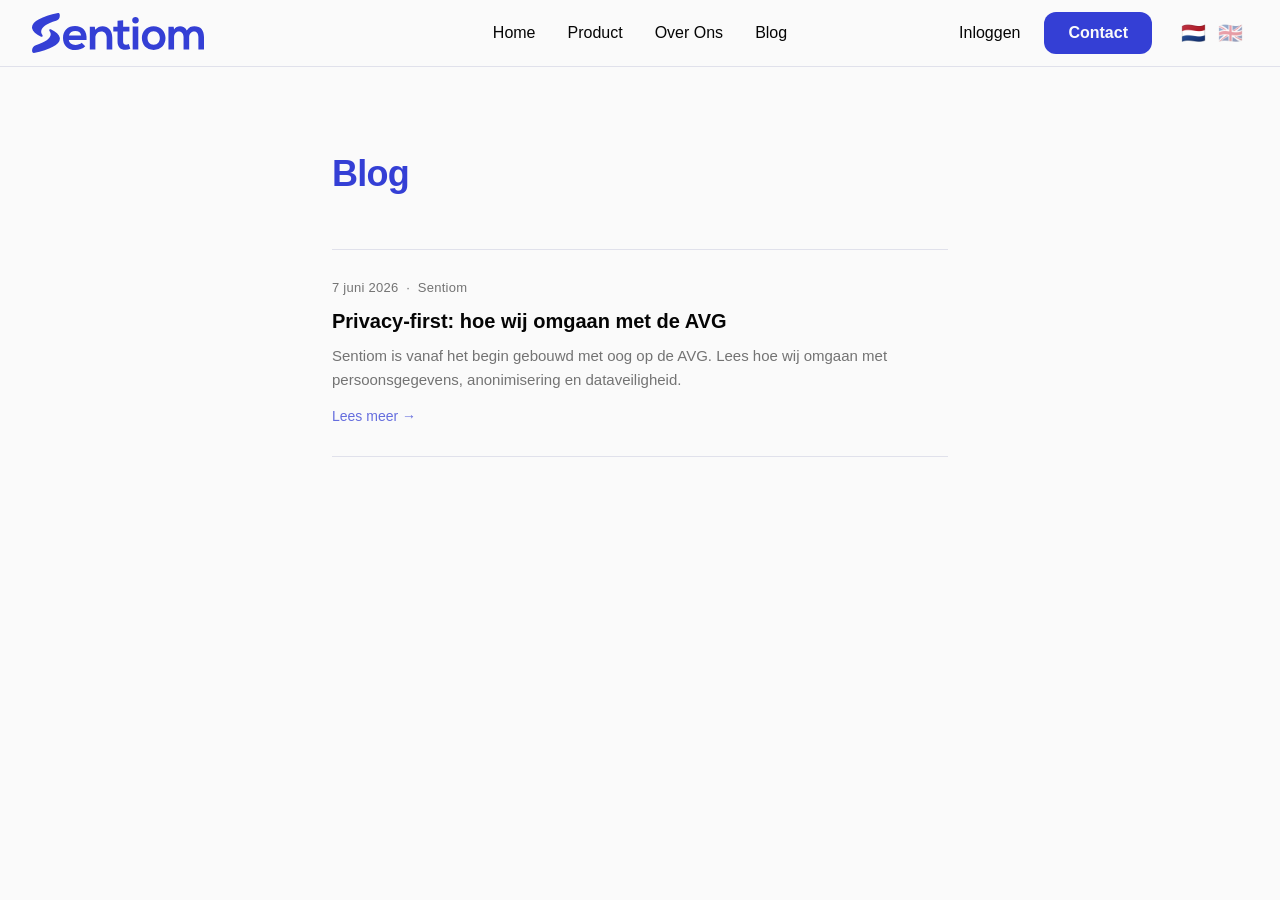
<file: blog/index.html>
<!DOCTYPE html>
<html lang="nl">
<head>
    <meta charset="UTF-8">
    <meta name="viewport" content="width=device-width, initial-scale=1.0">
    <title>Blog — Sentiom</title>
    <meta name="description" content="Inzichten van het Sentiom team over AI, gemeenten en privacy.">
    <link rel="icon" type="image/svg+xml" href="../own logo files/SVG/Logmark blue.svg">
    <link rel="preconnect" href="https://fonts.googleapis.com">
    <link rel="preconnect" href="https://fonts.gstatic.com" crossorigin>
    <link href="https://fonts.googleapis.com/css2?family=Plus+Jakarta+Sans:wght@700;800&display=swap" rel="stylesheet">
    <link rel="stylesheet" href="../styles.css">
    <script src="../i18n.js"></script>
    <style>
        body {
            background: hsl(var(--background));
            color: hsl(var(--foreground));
        }


        .blog-index-wrap {
            max-width: 680px;
            margin: 0 auto;
            padding: 80px 32px 120px;
        }

        .blog-index-wrap h1 {
            font-size: 36px;
            font-weight: 800;
            letter-spacing: -0.02em;
            color: hsl(var(--primary));
            margin-bottom: 48px;
        }

        .blog-list {
            list-style: none;
            padding: 0;
            margin: 0;
        }

        .blog-list-item {
            border-top: 1px solid hsl(var(--border));
            padding: 28px 0;
        }

        .blog-list-item:last-child {
            border-bottom: 1px solid hsl(var(--border));
        }

        .blog-list-item a {
            text-decoration: none;
        }

        .blog-list-meta {
            font-size: 13px;
            color: hsl(var(--muted-foreground));
            margin-bottom: 8px;
            letter-spacing: 0.02em;
        }

        .blog-list-title {
            font-size: 20px;
            font-weight: 700;
            color: hsl(var(--foreground));
            margin-bottom: 8px;
            transition: color 0.2s;
        }

        .blog-list-item a:hover .blog-list-title {
            color: hsl(var(--primary));
        }

        .blog-list-excerpt {
            font-size: 15px;
            line-height: 1.6;
            color: hsl(var(--muted-foreground));
            margin-bottom: 12px;
        }

        .blog-list-read {
            font-size: 14px;
            font-weight: 500;
            color: hsl(var(--primary));
            opacity: 0.75;
            transition: opacity 0.2s;
        }

        .blog-list-item a:hover .blog-list-read {
            opacity: 1;
        }
    </style>
</head>
<body>
    <nav class="main-nav">
        <div class="nav-container">
            <a href="../index.html" class="nav-logo">
                <img src="../own logo files/SVG/Logo Blue.svg" alt="Sentiom Logo">
            </a>
            <div class="nav-menu">
                <a href="../index.html" data-i18n="nav.home">Home</a>
                <a href="../product.html" data-i18n="nav.product">Product</a>
                <a href="../over-ons.html" data-i18n="nav.about">Over Ons</a>
                <a href="index.html" class="nav-active" data-i18n="nav.blog">Blog</a>
                <a href="https://avg.sentiom.nl" class="nav-menu-only" data-i18n="nav.login">Inloggen</a>
                <a href="mailto:contact@sentiom.nl" class="nav-menu-only nav-menu-cta" data-i18n="nav.contact">Contact</a>
            </div>
            <div class="nav-actions">
                <a href="https://avg.sentiom.nl" class="nav-login" data-i18n="nav.login">Inloggen</a>
                <a href="mailto:contact@sentiom.nl" class="nav-cta" data-i18n="nav.contact">Contact</a>
                <div class="lang-switcher">
                    <button class="lang-btn" data-lang="nl" onclick="setLang('nl')" aria-label="Nederlands">&#127475;&#127473;</button>
                    <button class="lang-btn" data-lang="en" onclick="setLang('en')" aria-label="English">&#127468;&#127463;</button>
                </div>
                <button class="nav-hamburger" aria-label="Menu">
                    <span></span><span></span><span></span>
                </button>
            </div>
        </div>
    </nav>
    <script src="../nav.js"></script>

    <div class="blog-index-wrap">
        <h1>Blog</h1>

        <ul class="blog-list">
            <li class="blog-list-item">
                <a href="privacy-first.html">
                    <p class="blog-list-meta">7 juni 2026 &nbsp;·&nbsp; Sentiom</p>
                    <p class="blog-list-title">Privacy-first: hoe wij omgaan met de AVG</p>
                    <p class="blog-list-excerpt">Sentiom is vanaf het begin gebouwd met oog op de AVG. Lees hoe wij omgaan met persoonsgegevens, anonimisering en dataveiligheid.</p>
                    <span class="blog-list-read">Lees meer →</span>
                </a>
            </li>
        </ul>
    </div>
</body>
</html>
</file>
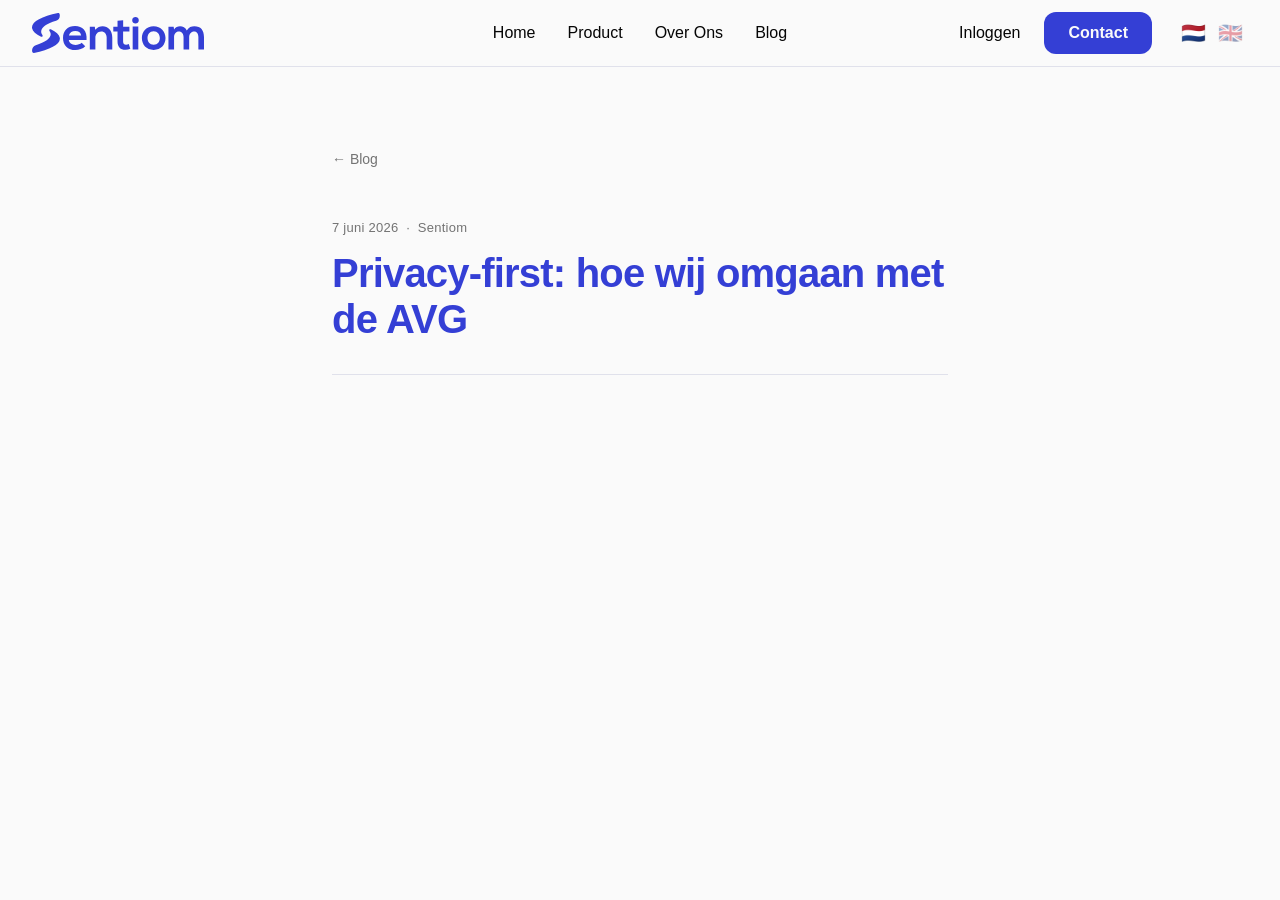
<file: blog/privacy-first.html>
<!DOCTYPE html>
<html lang="nl">
<head>
    <meta charset="UTF-8">
    <meta name="viewport" content="width=device-width, initial-scale=1.0">
    <title>Privacy-first: hoe wij omgaan met de AVG — Sentiom Blog</title>
    <meta name="description" content="Sentiom is vanaf het begin gebouwd met oog op de AVG. Lees hoe wij omgaan met persoonsgegevens, anonimisering en dataveiligheid.">
    <link rel="icon" type="image/svg+xml" href="../own logo files/SVG/Logmark blue.svg">
    <link rel="preconnect" href="https://fonts.googleapis.com">
    <link rel="preconnect" href="https://fonts.gstatic.com" crossorigin>
    <link href="https://fonts.googleapis.com/css2?family=Plus+Jakarta+Sans:wght@700;800&display=swap" rel="stylesheet">
    <link rel="stylesheet" href="../styles.css">
    <script src="../i18n.js"></script>
    <style>
        body {
            background: hsl(var(--background));
            color: hsl(var(--foreground));
        }

        .blog-post-wrap {
            max-width: 680px;
            margin: 0 auto;
            padding: 80px 32px 120px;
        }

        .blog-back {
            display: inline-flex;
            align-items: center;
            gap: 6px;
            font-size: 14px;
            font-weight: 500;
            color: hsl(var(--muted-foreground));
            text-decoration: none;
            margin-bottom: 48px;
            transition: color 0.2s;
        }

        .blog-back:hover {
            color: hsl(var(--primary));
        }

        .blog-meta {
            font-size: 13px;
            color: hsl(var(--muted-foreground));
            margin-bottom: 12px;
            letter-spacing: 0.02em;
        }

        .blog-post-wrap h1 {
            font-size: 40px;
            font-weight: 800;
            line-height: 1.15;
            letter-spacing: -0.02em;
            color: hsl(var(--primary));
            margin-bottom: 32px;
        }

        .blog-divider {
            border: none;
            border-top: 1px solid hsl(var(--border));
            margin-bottom: 40px;
        }

        .blog-body h2 {
            font-size: 22px;
            font-weight: 700;
            color: hsl(var(--foreground));
            margin: 40px 0 12px;
        }

        .blog-body p {
            font-size: 17px;
            line-height: 1.75;
            color: hsl(var(--muted-foreground));
            margin-bottom: 20px;
        }

        .blog-body ul {
            margin: 0 0 20px 20px;
        }

        .blog-body ul li {
            font-size: 17px;
            line-height: 1.75;
            color: hsl(var(--muted-foreground));
            margin-bottom: 8px;
        }

    </style>
</head>
<body>
    <nav class="main-nav">
        <div class="nav-container">
            <a href="../index.html" class="nav-logo">
                <img src="../own logo files/SVG/Logo Blue.svg" alt="Sentiom Logo">
            </a>
            <div class="nav-menu">
                <a href="../index.html" data-i18n="nav.home">Home</a>
                <a href="../product.html" data-i18n="nav.product">Product</a>
                <a href="../over-ons.html" data-i18n="nav.about">Over Ons</a>
                <a href="index.html" class="nav-active" data-i18n="nav.blog">Blog</a>
                <a href="https://avg.sentiom.nl" class="nav-menu-only" data-i18n="nav.login">Inloggen</a>
                <a href="mailto:contact@sentiom.nl" class="nav-menu-only nav-menu-cta" data-i18n="nav.contact">Contact</a>
            </div>
            <div class="nav-actions">
                <a href="https://avg.sentiom.nl" class="nav-login" data-i18n="nav.login">Inloggen</a>
                <a href="mailto:contact@sentiom.nl" class="nav-cta" data-i18n="nav.contact">Contact</a>
                <div class="lang-switcher">
                    <button class="lang-btn" data-lang="nl" onclick="setLang('nl')" aria-label="Nederlands">&#127475;&#127473;</button>
                    <button class="lang-btn" data-lang="en" onclick="setLang('en')" aria-label="English">&#127468;&#127463;</button>
                </div>
                <button class="nav-hamburger" aria-label="Menu">
                    <span></span><span></span><span></span>
                </button>
            </div>
        </div>
    </nav>
    <script src="../nav.js"></script>

    <div class="blog-post-wrap">
        <a href="index.html" class="blog-back">← Blog</a>

        <p class="blog-meta">7 juni 2026 &nbsp;·&nbsp; Sentiom</p>
        <h1>Privacy-first: hoe wij omgaan met de AVG</h1>
        <hr class="blog-divider">

        <div class="blog-body">
        </div>
    </div>
</body>
</html>
</file>
<file: styles.css>
/* Voltair Copy - Exact CSS */

* {
    margin: 0;
    padding: 0;
    box-sizing: border-box;
}

:root {
    /* Basis - Wit/Zwart */
    --background: 0 0% 98%;          /* #FAFAFA - Wit achtergrond */
    --foreground: 0 0% 2%;           /* #050505 - Zwart tekst */

    /* Primair - Sentiom Blauw */
    --primary: 236 66% 52%;          /* #343FD5 */
    --primary-dark: 236 66% 37%;     /* #1F27A3 - Hover */
    --primary-light: 236 66% 90%;    /* #E0E3FB - Backgrounds */
    --primary-muted: 236 30% 70%;    /* #9BA1D4 - Subtiel */
    --primary-foreground: 0 0% 98%;  /* #FAFAFA - Tekst op blauw */

    /* Secundair - Grijs */
    --muted: 236 30% 96%;            /* #F5F6FB - Lichte achtergrond */
    --muted-foreground: 0 0% 45%;    /* #737373 - Grijze tekst */
    --border: 236 20% 90%;           /* #E1E3F0 - Borders */

    /* Utility - Overlays & Schaduwen */
    --overlay-light: 0 0% 100% / 0.9;     /* rgba(255,255,255,0.9) */
    --overlay-medium: 0 0% 100% / 0.7;    /* rgba(255,255,255,0.7) */
    --overlay-subtle: 0 0% 100% / 0.5;    /* rgba(255,255,255,0.5) */
    --shadow-dark: 0 0% 0% / 0.3;         /* rgba(0,0,0,0.3) */
    --shadow-medium: 0 0% 0% / 0.2;       /* rgba(0,0,0,0.2) */
    --shadow-subtle: 0 0% 0% / 0.1;       /* rgba(0,0,0,0.1) */
}

html {
    scroll-behavior: smooth;
}

body {
    font-family: Inter, -apple-system, BlinkMacSystemFont, "Segoe UI", Roboto, "Helvetica Neue", Arial, sans-serif;
    font-size: 16px;
    line-height: 1.5;
    color: hsl(var(--foreground));
    background-color: hsl(var(--background));
    -webkit-font-smoothing: antialiased;
    -webkit-text-size-adjust: 100%;
    overflow-x: hidden;
}

/* Heading Typography - Plus Jakarta Sans (hero + blue section headers only) */
.hero-text h1,
.two-col-text h2 {
    font-family: 'Plus Jakarta Sans', Inter, -apple-system, BlinkMacSystemFont, sans-serif;
    font-weight: 800;
    letter-spacing: -0.03em;
}

/* NAVIGATION */
.main-nav {
    position: sticky;
    top: 0;
    background: hsl(var(--background));
    border-bottom: 1px solid hsl(var(--border));
    z-index: 1000;
    padding: 12px 0;
}

.nav-container {
    max-width: none;
    margin: 0;
    padding-left: 32px;
    padding-right: 32px;
    display: grid;
    grid-template-columns: 1fr auto 1fr;
    align-items: center;
    gap: 48px;
}

.nav-logo {
    font-size: 20px;
    font-weight: 700;
    color: hsl(var(--foreground));
    text-decoration: none;
    display: flex;
    align-items: center;
    gap: 12px;
}

.nav-logo img {
    height: 40px;
    width: auto;
    margin: 0;
}

.nav-menu {
    display: flex;
    gap: 32px;
    align-items: center;
    justify-content: center;
}

.nav-menu a {
    font-size: 16px;
    color: hsl(var(--foreground));
    font-weight: 500;
    text-decoration: none;
    transition: color 0.2s;
}

.nav-menu a:hover {
    color: hsl(var(--primary));
}

.nav-menu-only {
    display: none;
}

.nav-actions {
    display: flex;
    align-items: center;
    gap: 24px;
    justify-self: end;
}

.nav-hamburger {
    display: none;
    flex-direction: column;
    gap: 5px;
    background: none;
    border: none;
    cursor: pointer;
    padding: 4px;
    margin-left: 4px;
}

.nav-hamburger span {
    display: block;
    width: 22px;
    height: 2px;
    background: hsl(var(--foreground));
    border-radius: 2px;
    transition: transform 0.25s ease, opacity 0.25s ease;
}

.nav-hamburger.open span:nth-child(1) {
    transform: translateY(7px) rotate(45deg);
}

.nav-hamburger.open span:nth-child(2) {
    opacity: 0;
}

.nav-hamburger.open span:nth-child(3) {
    transform: translateY(-7px) rotate(-45deg);
}

.nav-login {
    font-size: 16px;
    color: hsl(var(--foreground));
    font-weight: 500;
    text-decoration: none;
}

.nav-login:hover {
    color: hsl(var(--primary));
}

.nav-cta {
    background-color: hsl(var(--primary));
    color: hsl(var(--primary-foreground));
    padding: 9px 24px;
    border-radius: 12px;
    font-weight: 700;
    font-size: 16px;
    text-decoration: none;
    text-align: center;
}

.nav-cta:hover {
    opacity: 0.9;
    color: hsl(var(--primary-foreground));
    text-decoration: none;
}

/* LANGUAGE SWITCHER */
.lang-switcher {
    display: flex;
    align-items: center;
    gap: 2px;
}

.lang-btn {
    background: none;
    border: none;
    cursor: pointer;
    padding: 3px 5px;
    border-radius: 6px;
    font-size: 20px;
    line-height: 1;
    opacity: 0.4;
    transition: opacity 0.2s, background 0.2s;
    display: flex;
    align-items: center;
}

.lang-btn:hover {
    opacity: 0.8;
    background: hsl(var(--muted));
}

.lang-btn.active {
    opacity: 1;
}

/* HERO SECTION */
.hero {
    min-height: 100vh;
    display: flex;
    align-items: center;
    background-color: hsl(var(--background));
    padding: 80px 0 120px 0;
}

.hero-container {
    max-width: 1400px;
    margin: 0 auto;
    padding: 0 64px;
    display: grid;
    grid-template-columns: 1fr 1fr;
    gap: 100px;
    align-items: center;
    width: 100%;
}

.hero-text h1 {
    font-size: 72px;
    font-weight: 700;
    line-height: 1.1;
    color: hsl(var(--foreground));
    margin-bottom: 48px;
    letter-spacing: -0.02em;
}

.hero-text h1 .highlight {
    color: hsl(var(--primary));
}

/* Cycling word animation - Slide Up + Blur */
.cycling-word {
    display: inline-block;
    position: relative;
}

.cycling-word.slide-out {
    animation: slideOut 0.45s cubic-bezier(0.4, 0, 0.2, 1) forwards;
}

.cycling-word.slide-in {
    animation: slideIn 0.45s cubic-bezier(0.4, 0, 0.2, 1) forwards;
}

@keyframes slideOut {
    0% {
        transform: translateY(0);
        opacity: 1;
        filter: blur(0);
    }
    100% {
        transform: translateY(-30%);
        opacity: 0;
        filter: blur(4px);
    }
}

@keyframes slideIn {
    0% {
        transform: translateY(30%);
        opacity: 0;
        filter: blur(4px);
    }
    100% {
        transform: translateY(0);
        opacity: 1;
        filter: blur(0);
    }
}

.hero-text p {
    font-size: 20px;
    line-height: 1.5;
    color: hsl(var(--muted-foreground));
    margin-bottom: 32px;
}

.hero-buttons {
    display: flex;
    gap: 16px;
}

.btn-primary {
    display: inline-block;
    background-color: hsl(var(--primary));
    color: hsl(var(--primary-foreground));
    padding: 18px 36px;
    border-radius: 12px;
    font-size: 18px;
    font-weight: 700;
    text-decoration: none;
    text-align: center;
    transition: transform 0.25s ease, box-shadow 0.25s ease;
    box-shadow:
        0 4px 15px hsl(0 0% 0% / 0.1),
        inset 0 1px 0 hsl(0 0% 100% / 0.15);
}

.btn-primary:hover {
    transform: translateY(-2px);
    box-shadow:
        0 6px 20px hsl(236 66% 52% / 0.3),
        inset 0 1px 0 hsl(0 0% 100% / 0.15);
}

.btn-secondary {
    display: inline-block;
    background-color: hsl(var(--background));
    color: hsl(var(--primary));
    padding: 18px 36px;
    border-radius: 12px;
    border: 2px solid hsl(var(--primary));
    font-size: 18px;
    font-weight: 700;
    text-decoration: none;
    text-align: center;
    transition: all 0.2s;
}

.btn-secondary:hover {
    background-color: hsl(var(--primary));
    color: hsl(var(--primary-foreground));
}

.hero-image {
    height: 80vh;
    min-height: 600px;
    overflow: hidden;
    border-radius: 8px;
}

.hero-image img {
    width: 100%;
    height: 100%;
    object-fit: cover;
    object-position: center center;
    display: block;
}

/* PARTNERS SECTION */
.partners-section {
    padding: 60px 0;
    background-color: hsl(var(--background));
}

/* PARTNERS BAR */
.partners-bar {
    padding: 40px 0;
    background-color: hsl(var(--muted));
    border-bottom: 1px solid hsl(var(--border));
}

.partners-container {
    max-width: 1280px;
    margin: 0 auto;
    padding: 0 48px;
    text-align: center;
}

.partners-label {
    font-size: 12px;
    font-weight: 600;
    text-transform: uppercase;
    letter-spacing: 0.1em;
    color: hsl(var(--muted-foreground));
    margin: 0 0 16px 0;
}

.partners-section .partners-label {
    margin: 24px 0 0 0;
}

.partners-logos {
    display: flex;
    justify-content: center;
    align-items: center;
    gap: 64px;
}

.partners-logos img {
    width: auto;
    opacity: 1;
    object-fit: contain;
}

.partners-logos .logo-rijswijk {
    height: 88px;
}

.partners-logos .logo-delft {
    height: 60px;
}

/* TWO COLUMN SECTIONS */
.section-two-col,
.section-two-col-reverse {
    padding: 80px 0;
    background-color: hsl(var(--background));
}

.two-col-container {
    max-width: 1280px;
    margin: 0 auto;
    padding: 0 48px;
    display: grid;
    grid-template-columns: 1fr 1fr;
    gap: 80px;
    align-items: center;
}

.section-two-col-reverse .two-col-image {
    order: -1;
}

.two-col-text h2 {
    font-size: 48px;
    font-weight: 700;
    line-height: 1.2;
    color: hsl(var(--primary));
    margin-bottom: 20px;
    letter-spacing: -0.01em;
}

.two-col-text p {
    font-size: 18px;
    font-weight: 500;
    line-height: 1.625;
    color: hsl(var(--muted-foreground));
    margin-bottom: 16px;
}

.section-text-link {
    display: inline-block;
    margin-top: 16px;
    font-size: 15px;
    font-weight: 500;
    color: hsl(var(--primary));
    text-decoration: none;
    opacity: 0.75;
    transition: opacity 0.2s;
}

.section-text-link:hover {
    opacity: 1;
}

.two-col-image img {
    width: 100%;
    height: 500px;
    object-fit: cover;
    display: block;
    border-radius: 8px;
}

.rapport-container {
    grid-template-columns: 3fr 2fr;
}

.rapport-img {
    height: 680px !important;
    object-fit: contain !important;
}

/* THREE COLUMN GRID */
.section-three-col {
    padding: 80px 0;
    background-color: hsl(var(--background));
}

.three-col-container {
    max-width: 1280px;
    margin: 0 auto;
    padding: 0 48px;
}

.three-col-header {
    margin-bottom: 48px;
}

.three-col-header h2 {
    font-size: 48px;
    font-weight: 700;
    color: hsl(var(--primary));
    margin-bottom: 12px;
    letter-spacing: -0.01em;
}

.three-col-grid {
    display: grid;
    grid-template-columns: repeat(3, 1fr);
    gap: 32px;
}

.three-col-item {
    background-color: hsl(var(--muted));
    padding: 32px 24px;
    border-radius: 8px;
    border: 1px solid hsl(var(--border));
}

.three-col-item h3 {
    font-size: 18px;
    font-weight: 600;
    color: hsl(var(--foreground));
    margin-bottom: 8px;
}

.three-col-item p {
    font-size: 16px;
    line-height: 1.5;
    color: hsl(var(--muted-foreground));
}

/* FEATURES SECTION */
.section-features {
    padding: 60px 0;
    background-color: hsl(var(--foreground));
    border-bottom: 1px solid hsl(var(--foreground));
}

.features-container {
    max-width: 1280px;
    margin: 0 auto;
    padding: 0 48px;
    text-align: center;
}

.features-header {
    margin-bottom: 56px;
    display: flex;
    flex-direction: column;
    align-items: center;
}

.features-header::before {
    content: '';
    width: 120px;
    height: 2px;
    background-color: hsl(var(--primary-foreground));
    margin-bottom: 32px;
}

.features-header h2 {
    font-size: 48px;
    font-weight: 700;
    color: hsl(var(--primary-foreground));
    margin-bottom: 12px;
    letter-spacing: -0.01em;
}

.features-header p {
    font-size: 18px;
    color: hsl(var(--muted-foreground));
}

.features-grid {
    display: flex;
    justify-content: center;
    gap: 32px;
    flex-wrap: wrap;
}

.feature-card {
    background: hsl(var(--muted-foreground));
    border-radius: 12px;
    overflow: hidden;
    border: 1px solid hsl(var(--shadow-subtle));
    max-width: 320px;
    transition: all 0.2s;
}

.feature-card:hover {
    transform: translateY(-4px);
    border-color: hsl(var(--shadow-dark));
}

.feature-card-image {
    width: 100%;
    height: 100px;
    object-fit: cover;
}

.feature-card-content {
    padding: 28px;
}

.feature-card-content h3 {
    color: hsl(var(--primary-foreground)) !important;
    font-size: 18px;
    font-weight: 600;
    margin-bottom: 16px;
    line-height: 1.4;
}

.feature-card-content p {
    font-size: 15px;
    color: hsl(var(--border)) !important;
    line-height: 1.5;
    margin-top: 8px;
}

/* FULL WIDTH IMAGE SECTION */
.section-full-image {
    position: relative;
    min-height: 500px;
    background-size: cover;
    background-position: center;
    display: flex;
    align-items: center;
    justify-content: center;
}

.section-full-image::before {
    content: '';
    position: absolute;
    top: 0;
    left: 0;
    right: 0;
    bottom: 0;
    background-color: hsl(var(--shadow-dark));
    z-index: 1;
}

.alpha-section::before {
    display: none;
}

.alpha-section {
    min-height: 700px;
    padding: 100px 0;
    margin-top: 80px;
}

/* Spotlight effect */
.spotlight-overlay {
    position: absolute;
    top: 0;
    left: 0;
    width: 100%;
    height: 100%;
    z-index: 1;
    pointer-events: none;
    background: hsl(0 0% 0% / 0.45);
}

.spotlight-overlay.active {
    background: radial-gradient(
        circle 120px at var(--mouse-x, 50%) var(--mouse-y, 50%),
        hsl(0 0% 0% / 0.15) 0%,
        hsl(0 0% 0% / 0.30) 60%,
        hsl(0 0% 0% / 0.45) 100%
    );
}

.full-image-overlay {
    position: relative;
    z-index: 2;
    text-align: center;
    padding: 60px 48px;
    max-width: 900px;
}

.full-image-overlay h2 {
    font-size: 48px;
    font-weight: 700;
    color: hsl(var(--primary-foreground));
    margin-bottom: 24px;
    text-shadow: 0 2px 8px hsl(var(--shadow-dark));
}

.full-image-overlay h3 {
    font-size: 24px;
    font-weight: 500;
    color: hsl(var(--primary-foreground));
    margin-bottom: 40px;
    text-shadow: 0 2px 8px hsl(var(--shadow-dark));
}

.full-image-overlay p {
    font-size: 20px;
    color: hsl(var(--primary-foreground));
    text-shadow: 0 2px 8px hsl(var(--shadow-dark));
}

.beta-subtitle {
    font-size: 16px;
    color: hsl(var(--primary-foreground) / 0.8);
    margin-top: -8px;
    margin-bottom: 24px;
}

.btn-cta-large {
    margin-top: 16px;
    position: relative;
    overflow: hidden;
    transition: transform 0.25s ease, box-shadow 0.25s ease;
    box-shadow:
        0 4px 15px hsl(0 0% 0% / 0.2),
        inset 0 1px 0 hsl(0 0% 100% / 0.15);
    --light-x: 50%;
    --light-y: 50%;
}

.btn-cta-large.illuminated {
    background: radial-gradient(
        circle 100px at var(--light-x) var(--light-y),
        hsl(236 66% 68%) 0%,
        hsl(236 66% 52%) 100%
    );
}

.btn-cta-large:hover {
    transform: translateY(-3px);
    box-shadow: 0 8px 25px hsl(236 66% 52% / 0.4);
    opacity: 1;
}

/* === AANMELD FORM === */
.aanmeld-form {
    display: flex;
    flex-direction: column;
    gap: 12px;
    width: 100%;
    max-width: 480px;
    margin: 24px auto 0;
    text-align: left;
}

.aanmeld-form input,
.aanmeld-form textarea {
    width: 100%;
    padding: 12px 16px;
    border-radius: 8px;
    border: 1px solid hsl(0 0% 100% / 0.45);
    background: hsl(0 0% 0% / 0.45);
    color: white;
    font-size: 15px;
    font-family: inherit;
    outline: none;
    transition: border-color 0.2s, background 0.2s;
    box-sizing: border-box;
}

.aanmeld-form input::placeholder,
.aanmeld-form textarea::placeholder {
    color: hsl(0 0% 100% / 0.65);
}

.aanmeld-form input:focus,
.aanmeld-form textarea:focus {
    border-color: hsl(0 0% 100% / 0.8);
    background: hsl(0 0% 0% / 0.55);
}

.aanmeld-form textarea {
    min-height: 96px;
    resize: vertical;
}

.aanmeld-form button[type="submit"] {
    margin-top: 4px;
    border: none;
    cursor: pointer;
    width: 100%;
}

.form-success {
    margin-top: 16px;
    font-size: 15px;
    color: hsl(0 0% 100% / 0.85);
    display: none;
}

/* SINGLE COLUMN SECTION */
.section-single {
    padding: 80px 0;
    background-color: hsl(var(--background));
}

.single-container {
    max-width: 800px;
    margin: 0 auto;
    padding: 0 48px;
}

.single-container h2 {
    font-size: 48px;
    font-weight: 700;
    color: hsl(var(--primary));
    margin-bottom: 20px;
    letter-spacing: -0.01em;
}

.single-container h3 {
    font-size: 20px;
    font-weight: 600;
    color: hsl(var(--foreground));
    margin-bottom: 12px;
}

.single-container p {
    font-size: 18px;
    line-height: 1.6;
    color: hsl(var(--muted-foreground));
    margin-bottom: 16px;
}

/* CTA SECTION */
.section-cta {
    padding: 80px 0;
    background-color: hsl(var(--primary));
    text-align: center;
}

.cta-container {
    max-width: 800px;
    margin: 0 auto;
    padding: 0 48px;
}

.cta-container h2 {
    font-size: 48px;
    font-weight: 700;
    color: hsl(var(--primary-foreground));
    margin-bottom: 16px;
}

.cta-container p {
    font-size: 18px;
    color: hsl(var(--overlay-light));
    margin-bottom: 32px;
}

.cta-buttons {
    display: flex;
    gap: 12px;
    justify-content: center;
}

.btn-white {
    background-color: hsl(var(--primary-foreground));
    color: hsl(var(--primary));
}

.btn-white:hover {
    opacity: 0.9;
}

.btn-outline {
    background-color: transparent;
    color: hsl(var(--primary-foreground));
    border: 1px solid hsl(var(--primary-foreground));
}

.btn-outline:hover {
    background-color: hsl(var(--primary-foreground));
    color: hsl(var(--primary));
}

/* FOOTER */
footer {
    background-color: hsl(var(--foreground));
    color: hsl(var(--primary-foreground));
    padding: 60px 0 40px;
    border-top: 0.5px solid hsl(0, 0%, 30%);
}

.footer-container {
    max-width: 1280px;
    margin: 0 auto;
    padding: 0 48px;
    display: grid;
    grid-template-columns: repeat(2, 1fr);
    gap: 48px;
}

.footer-logo {
    height: 40px;
    width: auto;
    margin-bottom: 20px;
}

.footer-column h4 {
    color: hsl(var(--primary-foreground));
    font-size: 14px;
    font-weight: 600;
    margin-bottom: 12px;
    text-transform: uppercase;
    letter-spacing: 0.05em;
}

.footer-column p {
    color: hsl(var(--overlay-medium));
    margin-bottom: 8px;
    font-size: 14px;
}

.footer-column a {
    color: hsl(var(--overlay-medium));
    text-decoration: none;
    transition: color 0.2s;
}

.footer-column a:hover {
    color: hsl(var(--primary-foreground));
}

.footer-contact {
    display: flex;
    align-items: center;
    gap: 16px;
    margin-bottom: 16px !important;
}

.footer-contact a {
    display: flex;
    align-items: center;
    gap: 6px;
}

.footer-contact svg {
    opacity: 0.7;
    transition: opacity 0.2s;
}

.footer-contact a:hover svg {
    opacity: 1;
}

.footer-bottom {
    max-width: 1280px;
    margin: 40px auto 0;
    padding: 20px 48px 0;
    text-align: center;
    color: hsl(var(--overlay-subtle));
    font-size: 13px;
}

/* RESPONSIVE */
@media (max-width: 1024px) {
    .hero-container,
    .two-col-container {
        grid-template-columns: 1fr;
        gap: 48px;
    }

    .section-two-col-reverse .two-col-image {
        order: 0;
    }

    .features-grid {
        grid-template-columns: 1fr;
    }

    .three-col-grid {
        grid-template-columns: repeat(2, 1fr);
    }

    .hero-text h1 {
        font-size: 48px;
    }

    .two-col-text h2,
    .three-col-header h2,
    .features-header h2,
    .single-container h2,
    .cta-container h2 {
        font-size: 28px;
    }
}

@media (max-width: 768px) {
    .hero {
        min-height: auto;
        padding: 80px 0;
    }

    .nav-container,
    .hero-container,
    .partners-container,
    .two-col-container,
    .three-col-container,
    .features-container,
    .single-container,
    .cta-container,
    .footer-container {
        padding: 0 24px;
    }

    .nav-hamburger {
        display: flex;
    }

    .nav-menu {
        display: none;
        position: fixed;
        top: 64px;
        left: 0;
        right: 0;
        width: 100%;
        flex-direction: column;
        background: hsl(var(--background));
        border-bottom: 1px solid hsl(var(--border));
        box-shadow: 0 4px 12px hsl(0 0% 0% / 0.08);
        padding: 8px 0;
        gap: 0;
        z-index: 999;
    }

    .nav-menu.open {
        display: flex;
    }

    .nav-menu a {
        font-size: 16px;
        padding: 12px 24px;
        border-bottom: 1px solid hsl(var(--border));
    }

    .nav-menu a:last-child {
        border-bottom: none;
    }

    .nav-login,
    .nav-cta {
        display: none;
    }

    .nav-menu-only {
        display: block;
    }

    .nav-menu-cta {
        color: hsl(var(--primary));
        font-weight: 700;
    }

    .lang-btn {
        font-size: 18px;
    }

    .nav-container {
        gap: 16px;
        padding-left: 16px;
        padding-right: 16px;
    }

    .hero-text h1 {
        font-size: 32px;
        margin-bottom: 24px;
    }

    .hero-buttons {
        flex-direction: column;
        width: 100%;
    }

    .hero-buttons a {
        width: 100%;
        text-align: center;
    }

    /* Alpha fase sectie op mobiel */
    .alpha-section {
        min-height: auto;
        padding: 64px 0;
        margin-top: 40px;
    }

    .full-image-overlay {
        padding: 40px 24px;
    }

    .hero-image {
        min-height: 280px;
        height: 45vh;
    }

    .full-image-overlay h2 {
        font-size: 32px;
    }

    .full-image-overlay h3 {
        font-size: 18px;
    }

    /* Partners logos */
    .partners-logos {
        overflow-x: auto;
        justify-content: flex-start;
        padding: 0 24px;
        -webkit-overflow-scrolling: touch;
        scrollbar-width: none; /* Firefox */
    }

    .partners-logos::-webkit-scrollbar {
        display: none; /* Chrome, Safari */
    }

    .partners-logos img {
        width: auto;
        flex-shrink: 0;
    }

    .partners-logos .logo-rijswijk {
        height: 66px;
    }

    .partners-logos .logo-delft {
        height: 45px;
    }

    /* Nieuws badges op mobiel */
    .features-grid {
        flex-direction: column;
        align-items: center;
    }

    .feature-card {
        max-width: 100%;
        width: 100%;
    }

    .features-header h2 {
        font-size: 32px;
    }

    .features-header::before {
        width: 80px;
        margin-bottom: 20px;
    }

    /* Footer op mobiel */
    .footer-container {
        grid-template-columns: 1fr;
        gap: 32px;
        text-align: center;
    }

    .footer-contact {
        justify-content: center;
        flex-wrap: wrap;
    }

    .footer-column {
        text-align: center;
    }

    .hero-text p {
        font-size: 18px;
    }

    .hero-buttons,
    .cta-buttons {
        flex-direction: column;
    }

    .btn-primary,
    .btn-secondary {
        padding: 16px 32px;
        font-size: 16px;
        text-align: center;
    }

    .footer-container {
        grid-template-columns: 1fr;
        gap: 32px;
    }
}

@media (max-width: 600px) {
    .three-col-grid {
        grid-template-columns: 1fr;
    }
}

/* Extra small screens */
@media (max-width: 480px) {
    .hero-text h1 {
        font-size: 28px;
        line-height: 1.2;
    }

    .alpha-section {
        padding: 48px 0;
        margin-top: 24px;
    }

    .full-image-overlay h2 {
        font-size: 24px;
    }

    .full-image-overlay h3 {
        font-size: 16px;
    }

    .features-header h2 {
        font-size: 28px;
    }

    .nav-actions {
        gap: 16px;
    }

    .nav-login {
        font-size: 14px;
    }

    .nav-cta {
        font-size: 14px;
        padding: 8px 16px;
    }

    .partners-logos {
        overflow-x: auto;
        justify-content: flex-start;
        gap: 32px;
    }

    .partners-logos img {
        width: auto;
    }

    .partners-logos .logo-rijswijk {
        height: 55px;
    }

    .partners-logos .logo-delft {
        height: 38px;
    }

    .feature-card-image {
        height: 140px;
    }

    .footer-contact {
        font-size: 13px;
        gap: 12px;
    }

    .footer-contact svg {
        width: 14px;
        height: 14px;
    }
}
</file>
